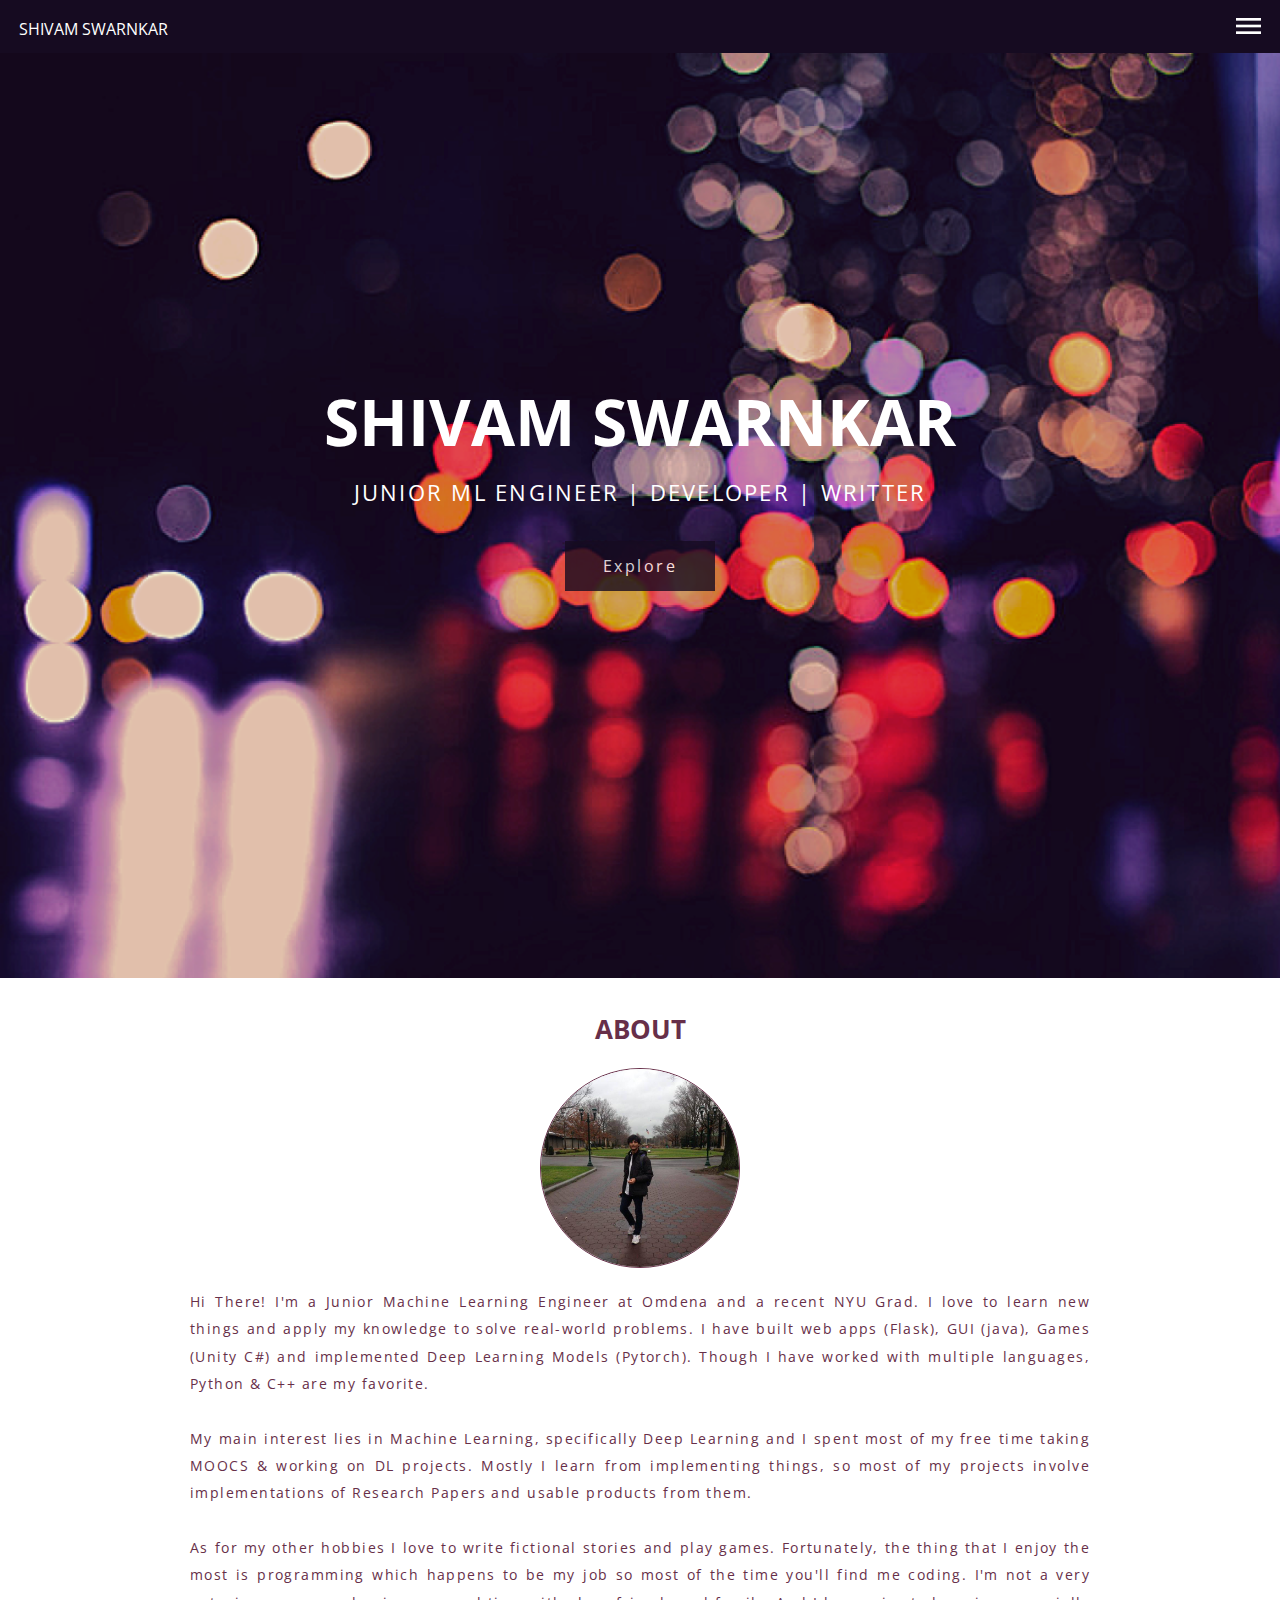
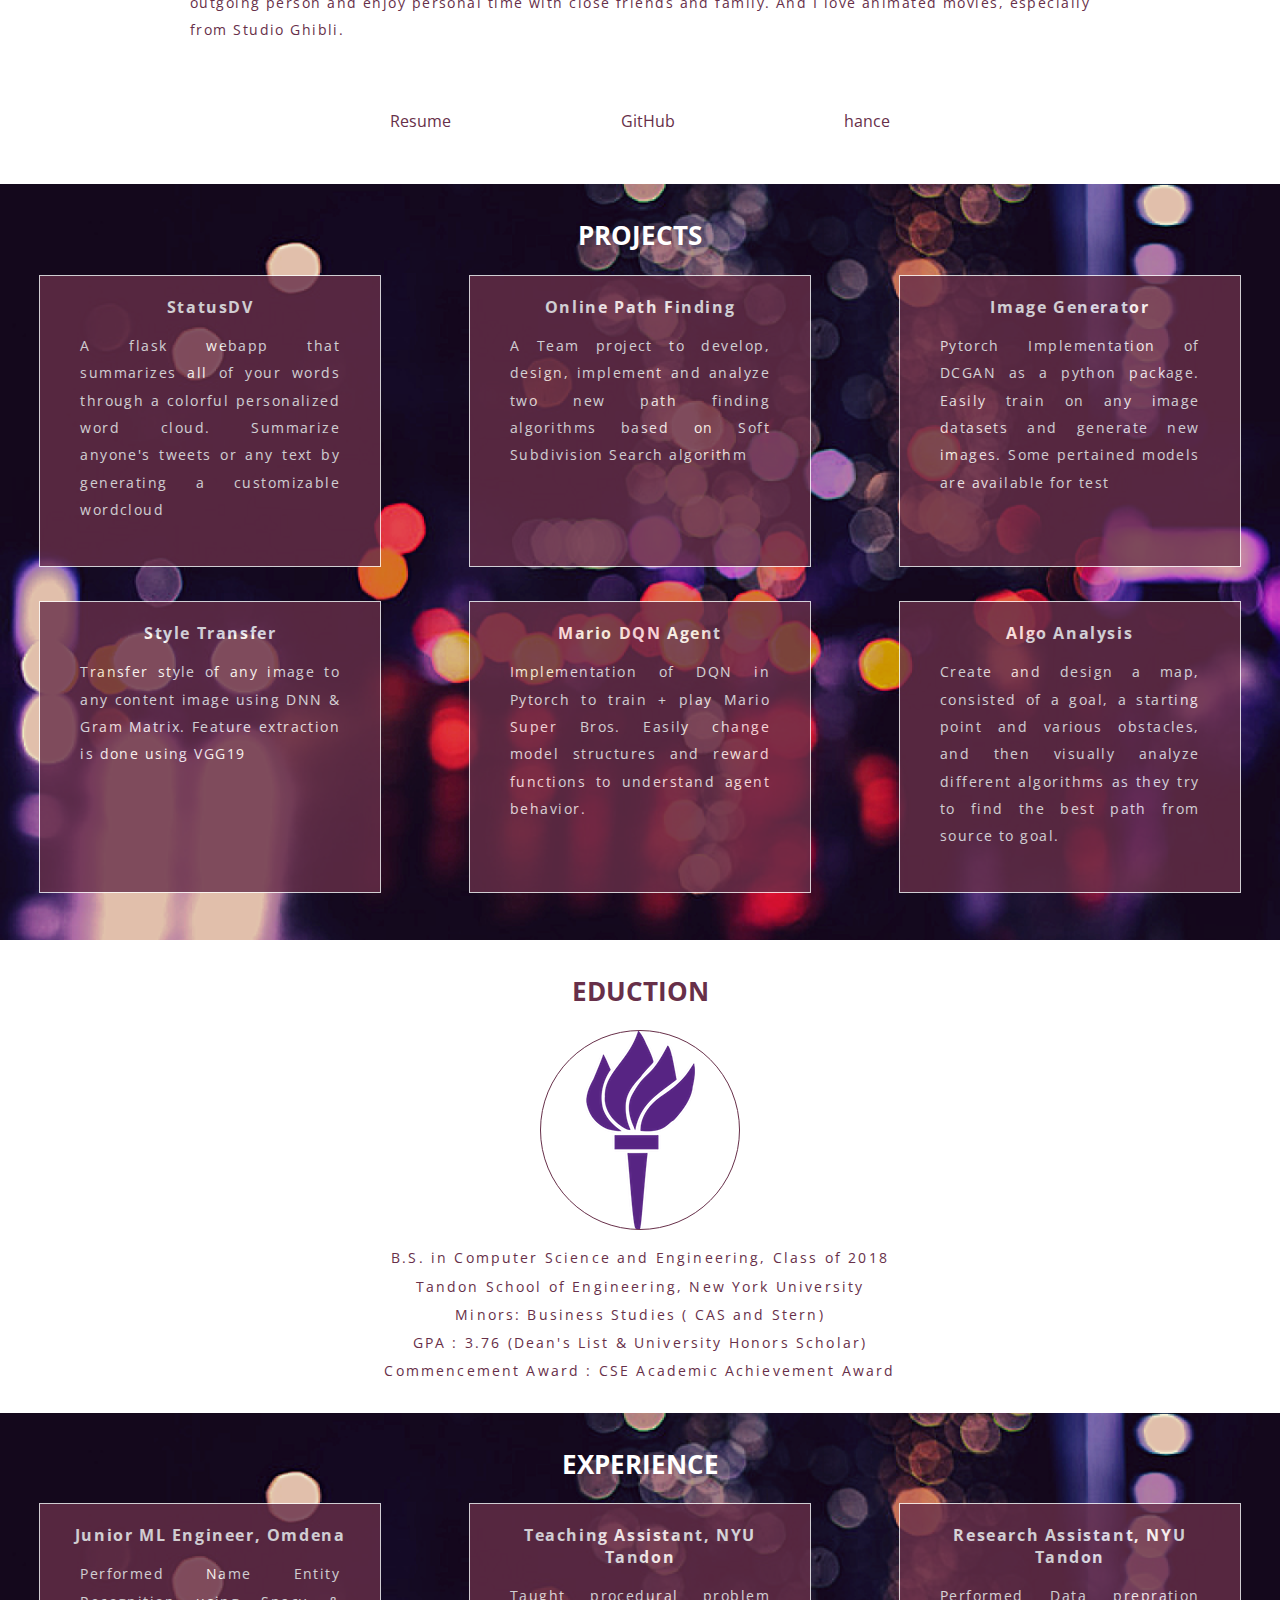
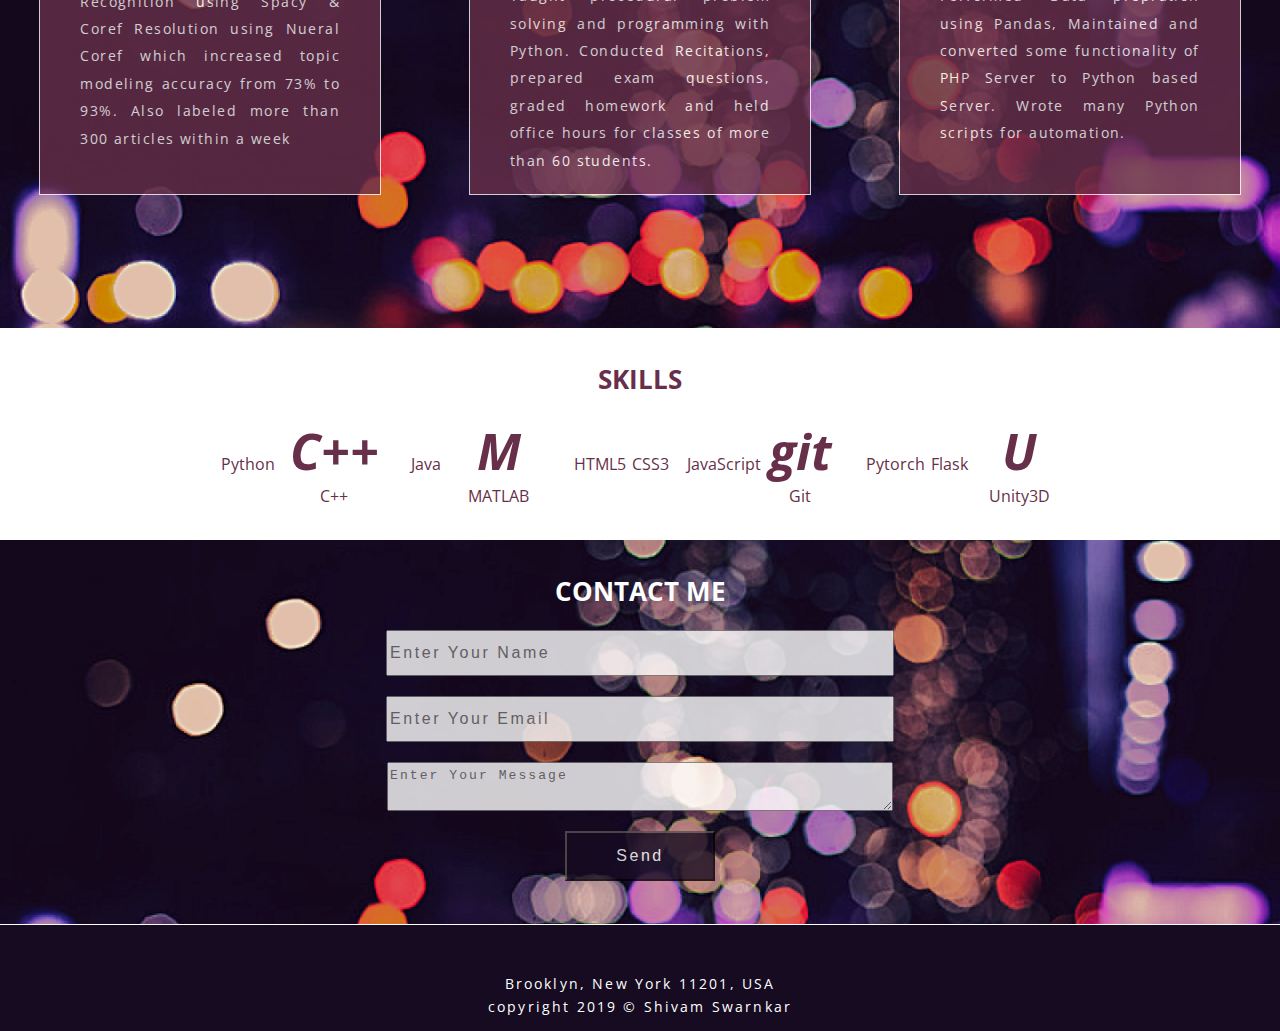
<file: index.html>
<!DOCTYPE html>
<html lang="en">
<head>
	<meta charset="UTF-8">
	<meta name="viewport" content="width=device-width, initial-scale=1.0">
	<meta http-equiv="X-UA-Compatible" content="ie=edge">
	<title>Shivam Swarnkar</title>
	<link rel="stylesheet" type="text/css" href="css/main2.css">
	<link rel="stylesheet" href="https://use.fontawesome.com/releases/v5.6.3/css/all.css" integrity="sha384-UHRtZLI+pbxtHCWp1t77Bi1L4ZtiqrqD80Kn4Z8NTSRyMA2Fd33n5dQ8lWUE00s/" crossorigin="anonymous">
	<link href='https://fonts.googleapis.com/css?family=Open%20Sans' rel='stylesheet'>
</head>
<body>
	<!--Navbar-->
	<div class="container" id="navbar">
		<header>
			 <span id='logo'>SHIVAM SWARNKAR</span>
			 <nav>
			 	<a href="#" class="hide-desktop">
			 		<img src="images/menu.svg" alt="toggle-menu" class="menu" id="menu">
			 	</a>
			 	<ul class="show-desktop hide-mobile" id="nav">
			 		<li id="exit" class="exit-btn hide-desktop"><img src="images/exit.svg" alt=""></li>
			 		<li><a href="#">Resume</a></li>
			 		<li><a href="#">Protfolio</a></li>
			 		<li><a href="#">About</a></li>
			 		<li><a href="#">Contact Me</a></li>
			 	</ul>
			 </nav>
		</header>
	</div>

	<!--Home Content-->
	<div class="container image-container" id="home" >
			<section>
				<h1>SHIVAM SWARNKAR</h1>
				<p class="subhead">Junior ML Engineer | Developer | Writter</p>
				<a href="#about" class="btn-primary">Explore</a>
				<ul>
					<li><a href="https://www.linkedin.com/in/shivamswarnkar/" target="_blank"><i class="link-icon fill-white fab fa-linkedin"></i></a></li>
					<li><a href="https://github.com/shivamswarnkar" target="_blank"><i class="link-icon fill-white fab fa-github"></i></a></li>
					<li><a href="https://www.producthunt.com/@blueshriyan" target="_blank"><i class="link-icon fill-white fab fa-product-hunt "></i></a></li>
				</ul>	
			</section>
	</div>

	<!--About-->
	<div class="container white-container" id="about">
			<h2 class="section-heading">About</h2>
			<img src="images/profile.jpg" class="section-pic">
			<p class="section-content">
				Hi There! I'm a Junior Machine Learning Engineer at Omdena and a recent NYU Grad. I love to learn new things and apply my knowledge to solve real-world problems. I have built web apps (Flask), GUI (java), Games (Unity C#) and implemented Deep Learning Models (Pytorch). Though I have worked with multiple languages, Python & C++ are my favorite. <br><br>

				My main interest lies in Machine Learning, specifically Deep Learning and I spent most of my free time taking MOOCS & working on DL projects. Mostly I learn from implementing things, so most of my projects involve implementations of Research Papers and usable products from them. <br><br>

				As for my other hobbies I love to write fictional stories and play games. Fortunately, the thing that I enjoy the most is programming which happens to be my job so most of the time you'll find me coding. I'm not a very outgoing person and enjoy personal time with close friends and family. And I love animated movies, especially from Studio Ghibli. 

			</p>
			<ul>
				<li><a href="resume.html" target="_blank"><i class="link-icon fill-white fa fa-file"></i><label>Resume</label></a></li>
				<li><a href="https://github.com/shivamswarnkar" target="_blank"><i class="link-icon fill-white fab fa-github"></i><label>GitHub</label></a></li>
				<li><a href="https://www.behance.net/blueshriyan" target="_blank"><i class="link-icon fill-white fab fa-behance"></i>hance</a></li>
			</ul>
	</div>

	<!--Projects-->
	<div class="container image-container" id="projects">
			<h2 class="section-heading">Projects</h2>
			<ul>
				<a href="https://github.com/shivamswarnkar/statusDV" target="_blank"><li>
					<div class="card">
					<span class="card-title">StatusDV</span>
					<p class="card-content">A flask webapp that summarizes all of your words through a colorful personalized word cloud. Summarize anyone's tweets or any text by generating a customizable wordcloud</p>
				</div>
				</li></a>
				<a href="https://github.com/shivamswarnkar/Online-Pathfinding" target="_blank"><li>
					<div class="card">
					<span class="card-title">Online Path Finding</span>
					<p class="card-content">A Team project to develop, design, implement and analyze two new path finding algorithms based on Soft Subdivision Search algorithm</p>
				</div>
				</li></a>
				<a href="https://github.com/shivamswarnkar/Image-Generator" target="_blank"><li>
					<div class="card">
					<span class="card-title">Image Generator</span>
					<p class="card-content">Pytorch Implementation of DCGAN as a python package. Easily train on any image datasets and generate new images. Some pertained models are available for test</p>
				</div>
				</li></a>
				<a href="https://github.com/shivamswarnkar/Style-Transfer" target="_blank"><li>
					<div class="card">
					<span class="card-title">Style Transfer</span>
					<p class="card-content">Transfer style of any image to any content image using DNN & Gram Matrix. Feature extraction is done using VGG19</p>
				</div>
				</li></a>
				<a href="https://github.com/shivamswarnkar/Mario-DQN-Agent" target="_blank"><li>
					<div class="card">
					<span class="card-title">Mario DQN Agent</span>
					<p class="card-content">Implementation of DQN in Pytorch to train + play Mario Super Bros. Easily change model structures and reward functions to understand agent behavior.</p>
				</div>
				</li></a>
				<a href="https://github.com/shivamswarnkar/Algo-Analysis" target="_blank"><li>
					<div class="card">
					<span class="card-title">Algo Analysis</span>
					<p class="card-content">Create and design a map, consisted of a goal, a starting point and various obstacles, and then visually analyze different algorithms as they try to find the best path from source to goal.</p>
				</div>
				</li></a>			
			</ul>
	</div>

	<!--Education-->
	<div class="container white-container" id="education">
			<h2 class="section-heading">Eduction</h2>
			<div class="section-pic"></div>
			<p class="section-content text-align-center">
				B.S. in Computer Science and Engineering, Class of 2018<br>
				Tandon School of Engineering, New York University<br>
				Minors: Business Studies ( CAS and Stern)<br>
				GPA : 3.76 (Dean's List & University Honors Scholar)<br>
				Commencement Award : CSE Academic Achievement Award
			</p>
	</div>

	<!--Experience-->
	<div class="container image-container" id="experience">
			<h2 class="section-heading">Experience</h2>
			<ul>
				<li>
					<div class="card">
						<span class="card-title">Junior ML Engineer, Omdena</span>
						<p class="card-content">Performed Name Entity Recognition using Spacy & Coref Resolution using Nueral Coref which increased topic modeling accuracy from 73% to 93%. Also labeled more than 300 articles within a week</p>
					</div>
				</li>
				<li>
					<div class="card">
						<span class="card-title">Teaching Assistant, NYU Tandon</span>
						<p class="card-content">Taught procedural problem solving and programming with Python. Conducted Recitations, prepared exam questions, graded homework and held office hours for classes of more than 60 students.</p>
					</div>
				</li>
				<li>
					<div class="card">
						<span class="card-title">Research Assistant, NYU Tandon </span>
						<p class="card-content">Performed Data prepration using Pandas, Maintained and converted some functionality of PHP Server to Python based Server. Wrote many Python scripts for automation.  </p>
					</div>
				</li>
			</ul>
	</div>

	<!--Skills-->
	<div class="container white-container" id="skills">
			<h2 class="section-heading">Skills</h2>
			<ul>
				<li>
					<i class="link-icon fill-color fab fa-python"></i>
					<label>Python</label>
				</li>
				<li>
					<i class="link-icon fill-color fab fa-C"><strong>C++</strong></i>
					<label>C++</label>
				</li>
				<li>
					<i class="link-icon fill-color fab fa-java"></i>
					<label>Java</label>
				</li>
				<li>
					<i class="link-icon fill-color fab fa-matlab"><strong>M</strong></i>
					<label>MATLAB</label>
				</li>
				<li>
					<i class="link-icon fill-color fab fa-html5"></i>
					<label>HTML5</label>
				</li>
				<li>
					<i class="link-icon fill-color fab fa-css3"></i>
					<label>CSS3</label>
				</li>
				<li>
					<i class="link-icon fill-color fab fa-js"></i>
					<label>JavaScript</label>
				</li>
				<li>
					<i class="link-icon fill-color fab"><strong>git</strong></i>
					<label>Git</label>
				</li>

				<li>
					<i class="link-icon fill-color fas fa-fire"></i>
					<label>Pytorch</label>
				</li>
				<li>
					<i class="link-icon fill-color fas fa-flask"></i>
					<label>Flask</label>
				</li>
				<li>
					<i class="link-icon fill-color fas fa-u"><strong>U</strong></i>
					<label>Unity3D</label>
				</li>
				
			</ul>
	</div>

	<!--Contact Me-->
	<div class="container image-container" id="contact-me">
			<h2 class="section-heading">Contact Me</h2>
			<form class="form" method="">
				<input class="form-field" type="text" name="name" placeholder="Enter Your Name" required class="input-field">
				<input class="form-field" type="email" name="email" placeholder="Enter Your Email" required class="input-field">
				<textarea class="form-field" name="message" placeholder="Enter Your Message" required></textarea class="input-field">
				<button type="submit" class="btn-primary form-btn">Send</button>
			</form>
	</div>

	<!--Footer-->
	<div class="container dark-container" id="footer">
			<ul>
				<li><a href="https://www.facebook.com/blueshriyan" target="_blank"><i class="footer-link-icon fill-white fab fa-facebook"></i></a></li>
				<li><a href="https://github.com/shivamswarnkar" target="_blank"><i class="footer-link-icon fill-white fab fa-github"></i></a></li>
				<li><a href="https://www.linkedin.com/in/shivamswarnkar/" target="_blank"><i class="footer-link-icon fill-white fab fa-linkedin"></i></a></li>
			</ul>
			<p class="footer-text">Brooklyn, New York 11201, USA</p>
			<p class="footer-text">copyright 2019 © Shivam Swarnkar</p>	
	</div>

</body>
</html>
</file>
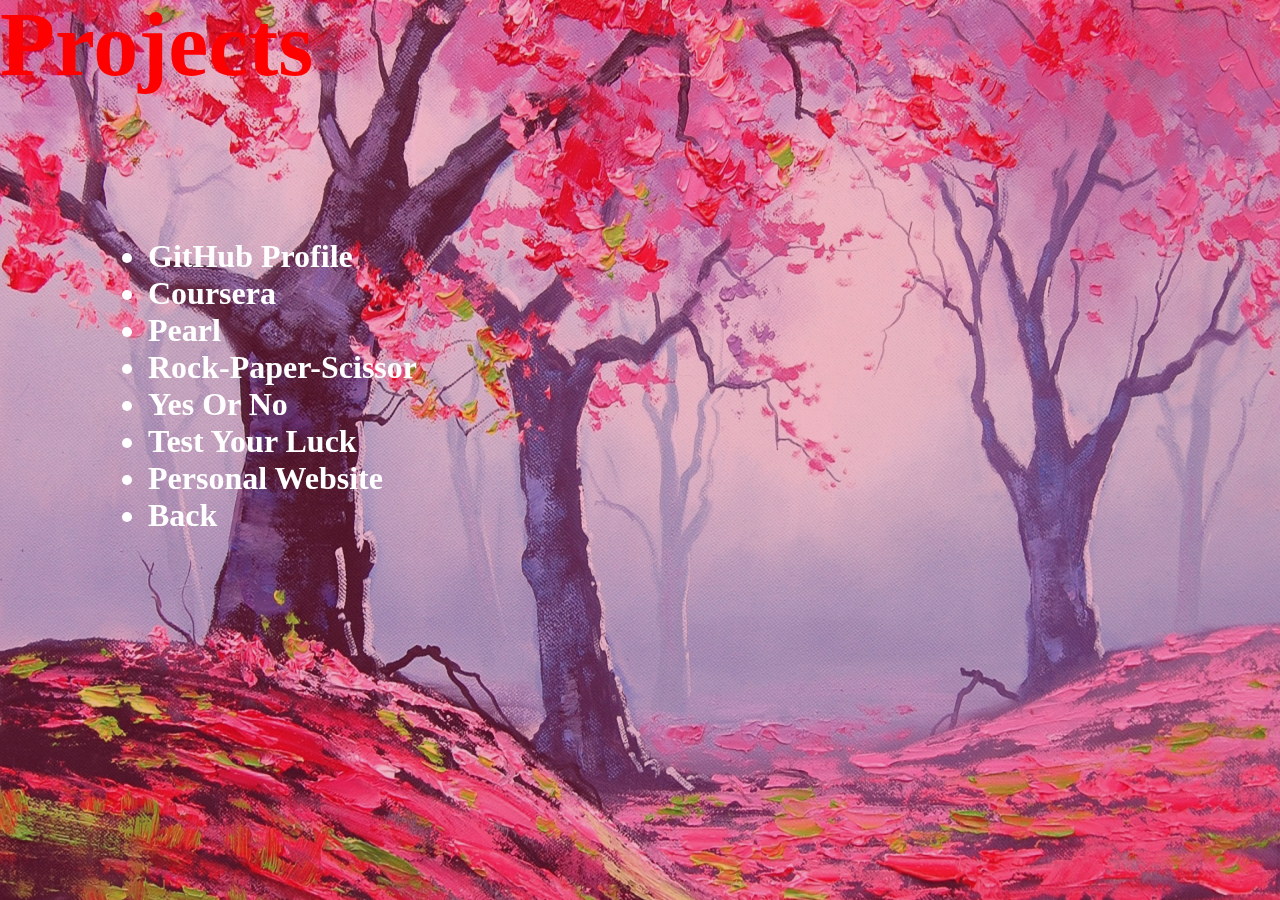
<file: links.html>
<!DOCTYPE html>
<html lang="en">
	<head>
		<meta charset="utf-8">
		<meta name="viewport" content="width=device-width, initial-scale=1">
		<title>Shivam Swarnkar : Projects</title>
		<link rel="stylesheet" type="text/css" href="old_style.css">
	</head>

	<body >
	<img src="links_background.jpg" id="image">
	<header>
	
	<h1>
	<a href="#" class="aLink">
		Projects
	</h1>
	
	</header>
	<div>
		<ul id="list">
			<a href="https://github.com/shivamswarnkar" target="_blank"><li class="aLink">GitHub Profile</li></a>
			<a href="https://shivamswarnkar.github.io/Coursera" target="_blank"><li class="aLink">Coursera</li>
			<a href="https://shivamswarnkar.github.io/Pearl" target="_blank"><li class="aLink">Pearl</li></a>
			<a href="https://shivamswarnkar.github.io/Rock-Paper-Scissor" target="_blank"><li class="aLink">Rock-Paper-Scissor</li></a>
			<a href="https://shivamswarnkar.github.io/Yes-Or-No" target="_blank"><li class="aLink">Yes Or No</li></a>
			<a href="https://shivamswarnkar.github.io/Test-Your-Luck" target="_blank"><li class="aLink">Test Your Luck</li></a>
			<a href="https://shivamswarnkar.wordpress.com" target="_blank"><li class="aLink">Personal Website</li></a>
			<a href="https://shivamswarnkar.github.io"><li class="aLink">Back</li></a>
		</ul>

	</div>


	</body>

</html>
</file>
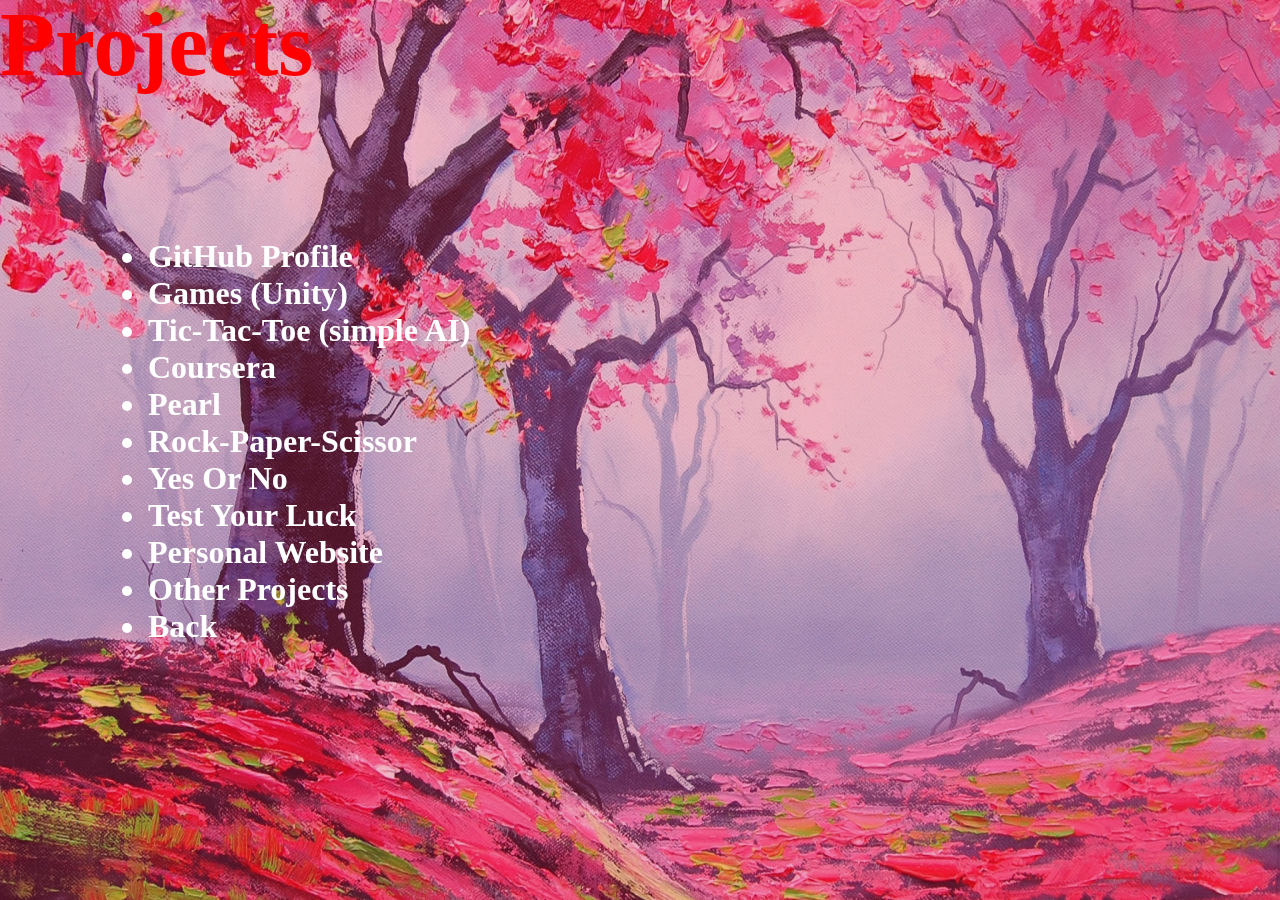
<file: v1.0/links.html>
<!DOCTYPE html>
<html lang="en">
	<head>
		<meta charset="utf-8">
		<meta name="viewport" content="width=device-width, initial-scale=1">
		<title>Shivam Swarnkar : Projects</title>
		<link rel="stylesheet" type="text/css" href="old_style.css">
	</head>

	<body >
	<img src="links_background.jpg" id="image">
	<header>
	
	<h1>
	<a href="#" class="aLink">
		Projects
	</h1>
	
	</header>
	<div>
		<ul id="list">
			<a href="https://github.com/shivamswarnkar" target="_blank"><li class="aLink">GitHub Profile</li></a>
			<a href="https://shivamswarnkar.github.io/games" target="_blank"><li class="aLink">Games (Unity)</li></a>
			<a href="https://shivamswarnkar.github.io/Tic-Tac-Toe" target="_blank"><li class="aLink">Tic-Tac-Toe (simple AI)</li></a>
			<a href="https://shivamswarnkar.github.io/Coursera" target="_blank"><li class="aLink">Coursera</li>
			<a href="https://shivamswarnkar.github.io/Pearl" target="_blank"><li class="aLink">Pearl</li></a>
			<a href="https://shivamswarnkar.github.io/Rock-Paper-Scissor" target="_blank"><li class="aLink">Rock-Paper-Scissor</li></a>
			<a href="https://shivamswarnkar.github.io/Yes-Or-No" target="_blank"><li class="aLink">Yes Or No</li></a>
			<a href="https://shivamswarnkar.github.io/Test-Your-Luck" target="_blank"><li class="aLink">Test Your Luck</li></a>
			<a href="https://shivamswarnkar.wordpress.com" target="_blank"><li class="aLink">Personal Website</li></a>
			<a href="https://github.com/shivamswarnkar?tab=repositories" target="_blank"><li class="aLink">Other Projects</li></a>
			<a href="https://shivamswarnkar.github.io"><li class="aLink">Back</li></a>
		</ul>

	</div>


	</body>

</html>
</file>
<file: css/main2.css>
/*--------------General------------------*/
body{
	margin: 0;
	font-family: "Open Sans", sansarif;
}

p{
	font-size: 0.9em;
	line-height: 1.6em;
}

ul{
	list-style: none;
	margin: 0;
	padding: 0;
	display: flex;
	justify-content: space-between;
	flex-wrap: wrap;
	margin: 0 20px;
	align-content: flex-start;
}

a{	
	text-decoration: none;
	color:inherit;
}

i:hover{
	color:red;
}

/*---------Containers--------------*/
.container{
	text-align: center;
	padding: 0.8em 1.2em;
}

.image-container{
	background: url('../images/background.png');
	background-repeat: no-repeat;
	background-size: cover;
	color:white;
}

.white-container{
	background: white;
	color: #672F49;
}

.dark-container{
	background: #160B21;
	color:white; 
}


/*----------Section---------------------*/
.section-heading{
	font-size: 1.6em;
	text-transform: uppercase;
}

.section-pic{
	border: 1px solid #672F49;
	box-sizing: border-box;
	border-radius: 50%;
	height: 200px;
	width: 200px;
	background: url("../images/nyu-logo.png") no-repeat center; 
	margin: auto;
}


/*----------Cards---------------------*/
.card{
	height: 250px;
	width:300px;
	background: #672F49;
	opacity: 0.8;
	margin: auto;
	padding: 20px;
	border-style: solid;
  	border-width: 1px;
}

.card-title{

	letter-spacing: 0.1em;
	margin-top:100px;
	font-weight: bold;
}

.card-content{
	text-align: justify;
	letter-spacing: 0.1em;
	line-height: 190%;
	padding: 20px;
	padding-top: 0px;

}

.card:hover{
	opacity: 1;
}

/*----------Desktop/Mobile---------------------*/
.hide-mobile{
	display: none;
}

/*---------Button---------------------*/
.btn-primary{
	display:flex;
	justify-content:center;
	align-items:center;
	background: #160B21;
	color:inherit;
	opacity: 0.8;
	margin: auto;
	width: 150px;
	height: 50px;
	font-size: 1em;
	letter-spacing: 0.16em;
}

.btn-primary:hover{
	background: red;
	opacity: 1;
}

/*----------Navbar---------------------*/

#navbar{
	background: #160B21;
	color:white; 
}

header{
	display: flex;
	justify-content: space-between;
}

#logo{
	font-size: 1em;
	margin-top:5px;
}

#menu{
	width: 25px;
	margin-top:5px;
}


/*-----------------Home----------------*/
#home{
	height: 100vh;
	max-height: 450px;
}

#home section{
	position: relative;
	top:20%;
}

#home h1{
	font-size: 2.2em;
	margin-bottom: 0px;
}

#home .subhead{
	font-size:0.8em;
	margin-top: 10px;
	margin-bottom: 30px;
	letter-spacing: 0.1em;
	text-transform: uppercase;
}

#home ul{
	margin-top: 30px;
	max-width: 500px;
	margin-left: auto;
	margin-right: auto;

}

#home i{
	font-size: 50px;
}

/*-----------------About----------------*/
#about p{
	text-align: justify;
	letter-spacing: 0.1em;
	line-height: 190%;
	max-width: 900px;
	margin-left: auto;
	margin-right: auto;
	
}

#about ul{
	margin: 30px 10px;
	max-width: 500px;
	margin-left: auto;
	margin-right: auto;

}

#about i{
	font-size: 50px;
}

/*-----------------Projects----------------*/
#projects ul{

	display: flex;
	flex-flow: row;
	flex-wrap: wrap;

}

#projects ul li{
	margin:0;
	margin-bottom: 10%;

}

/*-----------------Eduction----------------*/
#education p{
	text-align: center;
	letter-spacing: 0.15em;
	line-height: 196%;
	
}


/*-----------------Experience----------------*/
#experience ul{

	display: flex;
	flex-flow: row;
	flex-wrap: wrap;

}

#experience ul li{
	margin:0;
	margin-bottom: 10%;

}

/*-----------------Skills----------------*/
#skills{
	margin:auto;
	margin-bottom: 20px;
	max-width: 900px;
}

#skills .section-heading{
	margin-bottom: 20px;
}

#skills .link-icon{
	font-size: 50px;
	margin:15% 10%;
}

/*-----------------Contact Me----------------*/
#contact-me textarea{
	padding-top: 5px;

}

.form{

	justify-content:center;
	align-items:center;
	margin: auto;
	font-size: 1em;
	letter-spacing: 0.16em;
}

.form-field{
	display: block;
	margin: 20px auto;

	min-height: 40px;
	min-width: 200px; 
	max-width: 500px; 
	width: 100%;
	font-size: 1em;
	letter-spacing: 0.16em;
	opacity: 0.8;
}

.form-field:hover{
	opacity: 1.0;
}

.form-btn{
	margin-bottom: 30px;

}

/*-----------------Footer----------------*/
#footer{
	border-top-style: solid;
	border-top-width: 1px;
	padding-top:20px; 

}

#footer p{
	text-align: center;
	letter-spacing: 0.15em;
	margin:auto;
}

#footer ul{
	max-width: 100px;
	margin:auto;
}

.footer-link-icon{
	font-size: 20px;
	margin:15% 10%;
}


/*---------@Media-----------*/
@media (min-width:800px){
	#home{
		max-height: none;
	}

	#home section{
	position: relative;
	top:30%;
	}

	#home h1{
		font-size: 4em;
		margin-bottom: 0px;
	}

	#home .subhead{
		font-size:1.4em;
		margin-top: 10px;
		margin-bottom: 30px;
		letter-spacing: 0.1em;
		text-transform: uppercase;
	}


	#home i{
		font-size: 50px;
	}

}
</file>
<file: old_style.css>
*{
	box-sizing: border-box;
	padding: 0px;
	margin: 0px;
}
body{

	font-family: "Times New Roman";
	color:white;
	background-color: #d40e52;
}

h1{
	font-size: 10vh;
	line-height: 10vh;
	position: relative;
}

#heading{
	text-align: center;
	overflow: hidden;
}

div{
	margin: 10% 10%;
	padding: 20px;
	width: 50%;
	height: 50%;
	text-align: center;
	position: relative;
	font-weight: bold;
	}

a{
	text-decoration: none;
	color:white;
}

#list{
	font-size: 2em;
	text-align: left;
	margin:0;
}

.aLink:hover{
	color:red;
}

#image{
	width: 100%;
	height: 100vh;
	position: fixed;
	opacity: .7;

}
</file>
<file: v1.0/old_style.css>
*{
	box-sizing: border-box;
	padding: 0px;
	margin: 0px;
}
body{

	font-family: "Times New Roman";
	color:white;
	background-color: #d40e52;
}

h1{
	font-size: 10vh;
	line-height: 10vh;
	position: relative;
}

#heading{
	text-align: center;
	overflow: hidden;
}

div{
	margin: 10% 10%;
	padding: 20px;
	width: 50%;
	height: 50%;
	text-align: center;
	position: relative;
	font-weight: bold;
	}

a{
	text-decoration: none;
	color:white;
}

#list{
	font-size: 2em;
	text-align: left;
	margin:0;
}

.aLink:hover{
	color:red;
}

#image{
	width: 100%;
	height: 100vh;
	position: fixed;
	opacity: .7;

}
</file>
